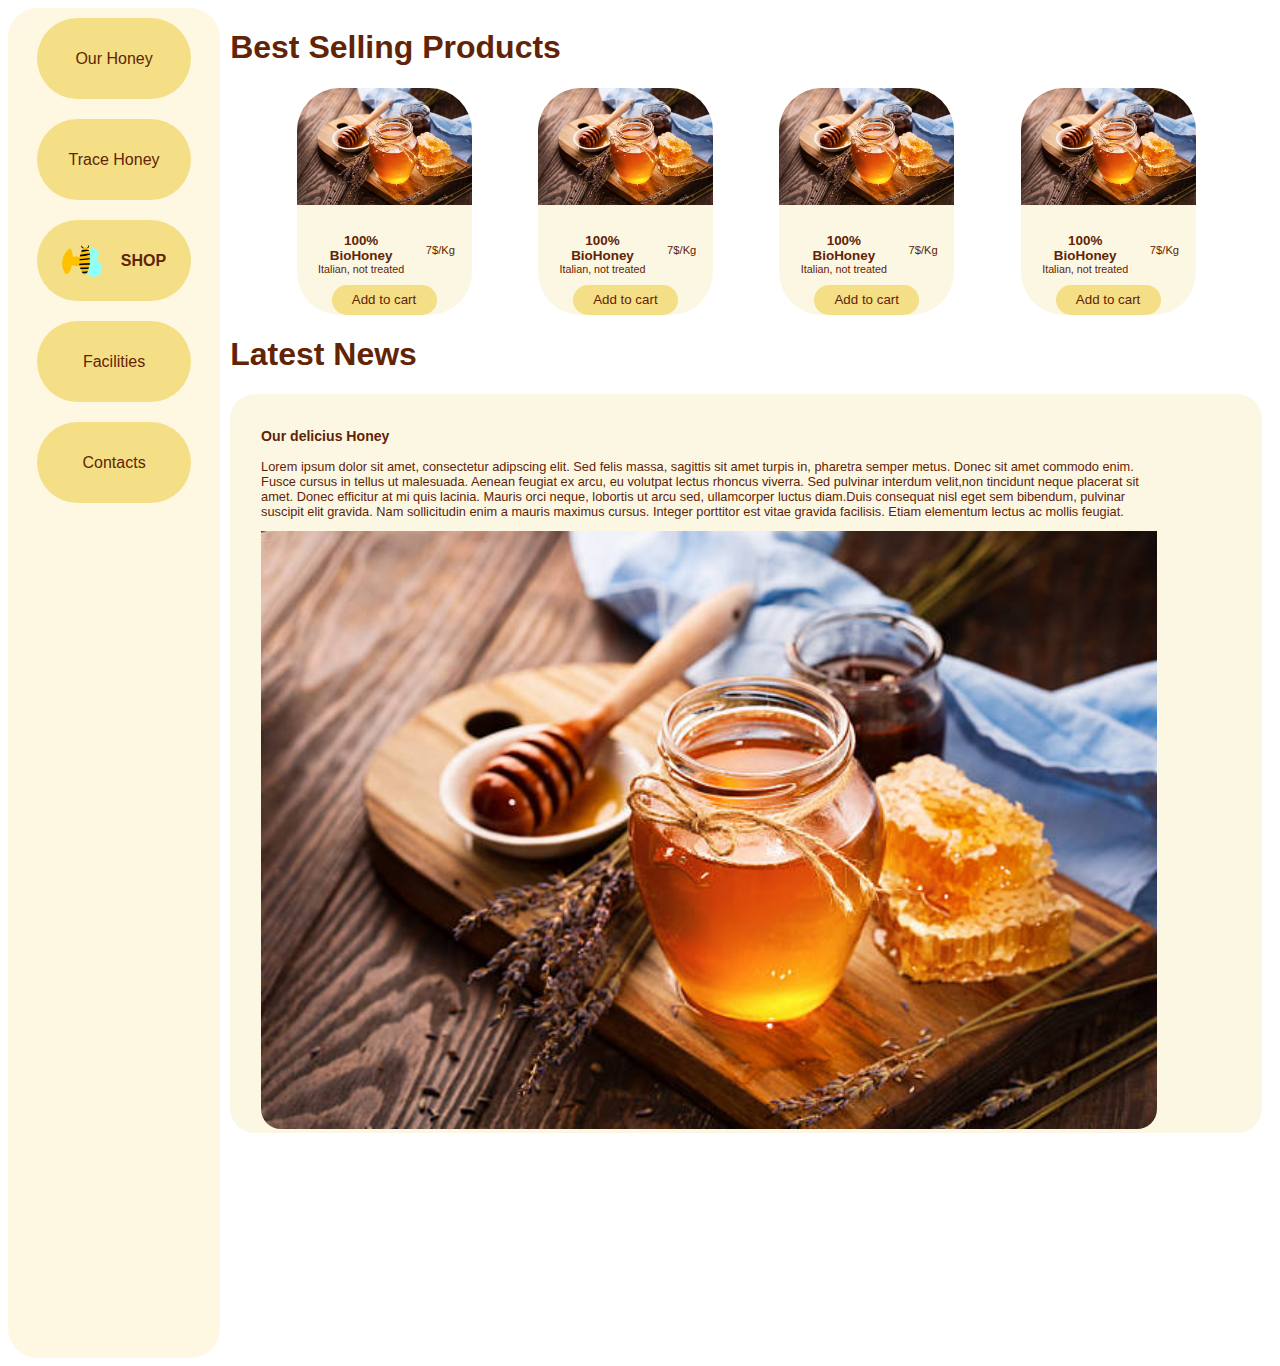
<file: index.html>
<!DOCTYPE html>
<html lang="en">
  <head>
    <link rel="stylesheet" href="style.css" />
    <meta charset="UTF-8" />
    <meta name="viewport" content="width=device-width, initial-scale=1.0" />
    <title>HONEY SHOP</title>
  </head>
  <body>
    <div id="section">
      <nav class="navBar">
        <button class="btn">Our Honey</button>
        <button class="btn">Trace Honey</button>
        <button class="btn ape">
          <img src="assets/imgs/logo.png" alt="logo ape" id="logo" />SHOP
        </button>
        <button class="btn">Facilities</button>
        <button class="btn">Contacts</button>
      </nav>
      <main>
        <h1>Best Selling Products</h1>
        <div id="cards">
          <div class="card">
            <img src="assets/imgs/honey.jpg" alt="Miele" />
            <div class="description">
              <div class="cardTitle">
                <h1>100% BioHoney</h1>
                <p>Italian, not treated</p>
              </div>
              <div class="price"><p>7$/Kg</p></div>
            </div>
            <button class="cart">Add to cart</button>
          </div>
          <div class="card">
            <img src="assets/imgs/honey.jpg" alt="Miele" />
            <div class="description">
              <div class="cardTitle">
                <h1>100% BioHoney</h1>
                <p>Italian, not treated</p>
              </div>
              <div class="price"><p>7$/Kg</p></div>
            </div>
            <button class="cart">Add to cart</button>
          </div>
          <div class="card">
            <img src="assets/imgs/honey.jpg" alt="Miele" />
            <div class="description">
              <div class="cardTitle">
                <h1>100% BioHoney</h1>
                <p>Italian, not treated</p>
              </div>
              <div class="price"><p>7$/Kg</p></div>
            </div>
            <button class="cart">Add to cart</button>
          </div>
          <div class="card">
            <img src="assets/imgs/honey.jpg" alt="Miele" />
            <div class="description">
              <div class="cardTitle">
                <h1>100% BioHoney</h1>
                <p>Italian, not treated</p>
              </div>
              <div class="price"><p>7$/Kg</p></div>
            </div>
            <button class="cart">Add to cart</button>
          </div>
        </div>
        <article>
          <div><h1>Latest News</h1></div>
          <div id="article">
            <div><img src="assets/imgs/honey.jpg" alt="" class="immagine" /></div>
            <div class="testo">
              <h3>Our delicius Honey</h3>
              <p>
                Lorem ipsum dolor sit amet, consectetur adipscing elit. Sed felis massa,
                sagittis sit amet turpis in, pharetra semper metus. Donec sit amet commodo
                enim. Fusce cursus in tellus ut malesuada. Aenean feugiat ex arcu, eu
                volutpat lectus rhoncus viverra. Sed pulvinar interdum velit,non tincidunt
                neque placerat sit amet. Donec efficitur at mi quis lacinia. Mauris orci
                neque, lobortis ut arcu sed, ullamcorper luctus diam.Duis consequat nisl
                eget sem bibendum, pulvinar suscipit elit gravida. Nam sollicitudin enim a
                mauris maximus cursus. Integer porttitor est vitae gravida facilisis.
                Etiam elementum lectus ac mollis feugiat.
              </p>
            </div>
          </div>
        </article>
      </main>
    </div>

    <!-- <article>
      <div><h1>Latest News</h1></div>
      <div id="article">
        <div><img src="assets/imgs/honey.jpg" alt="" class="immagine" /></div>
        <div class="testo">
          <h3>Our delicius Honey</h3>
          <p>
            Lorem ipsum dolor sit amet, consectetur adipscing elit. Sed felis massa,
            sagittis sit amet turpis in, pharetra semper metus. Donec sit amet commodo
            enim. Fusce cursus in tellus ut malesuada. Aenean feugiat ex arcu, eu volutpat
            lectus rhoncus viverra. Sed pulvinar interdum velit,non tincidunt neque
            placerat sit amet. Donec efficitur at mi quis lacinia. Mauris orci neque,
            lobortis ut arcu sed, ullamcorper luctus diam.Duis consequat nisl eget sem
            bibendum, pulvinar suscipit elit gravida. Nam sollicitudin enim a mauris
            maximus cursus. Integer porttitor est vitae gravida facilisis. Etiam elementum
            lectus ac mollis feugiat.
          </p>
        </div>
      </div>
    </article> -->
  </body>
</html>
</file>
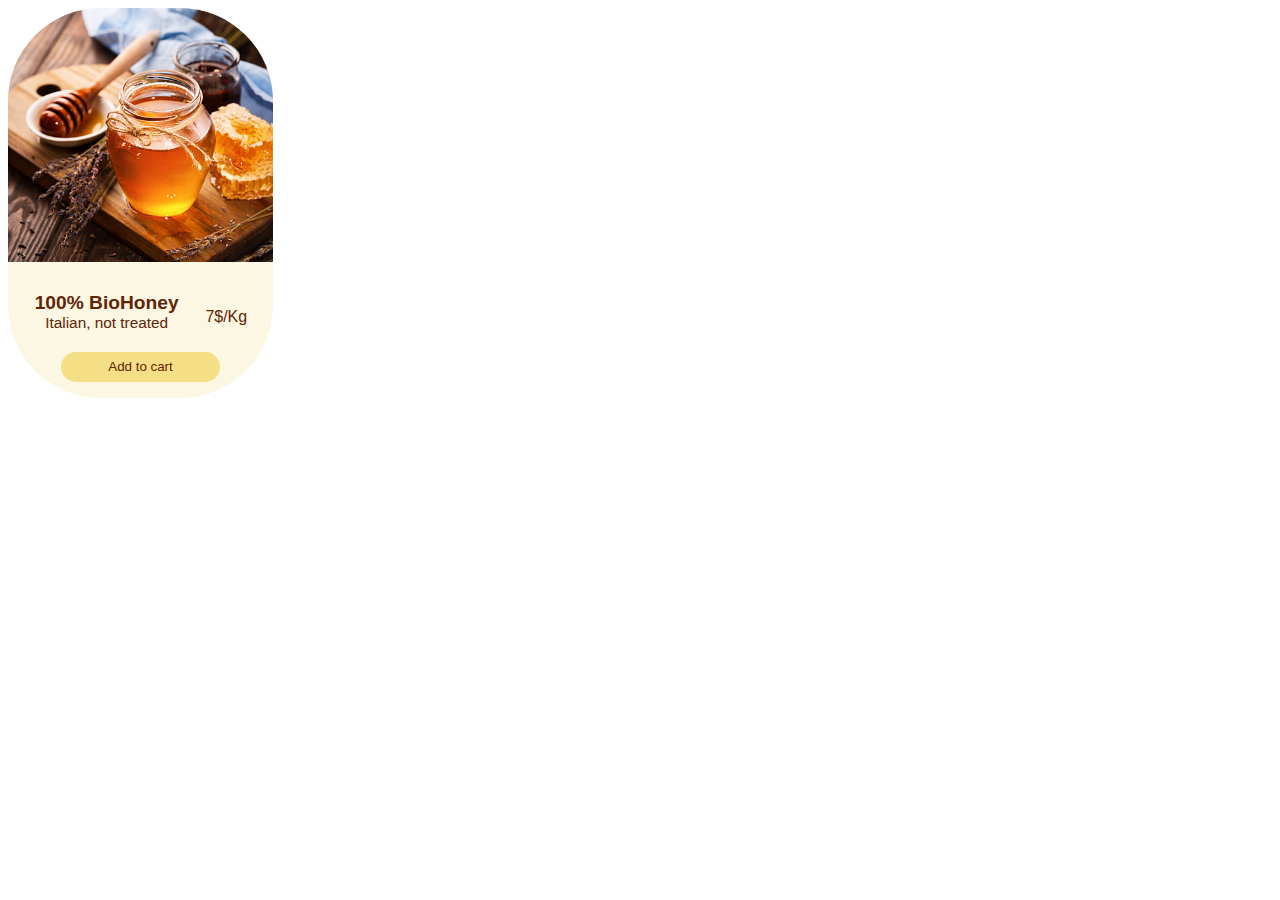
<file: card.html>
<!DOCTYPE html>
<html lang="en">
  <head>
    <link rel="stylesheet" href="card.css" />
    <meta charset="UTF-8" />
    <meta name="viewport" content="width=device-width, initial-scale=1.0" />
    <title>Card</title>
  </head>
  <body>
    <div class="card">
      <img src="assets/imgs/honey.jpg" alt="Miele" />
      <div class="description">
        <div class="cardTitle">
          <h1>100% BioHoney</h1>
          <p>Italian, not treated</p>
        </div>
        <div class="price"><p>7$/Kg</p></div>
      </div>
      <button>Add to cart</button>
    </div>
  </body>
</html>
</file>
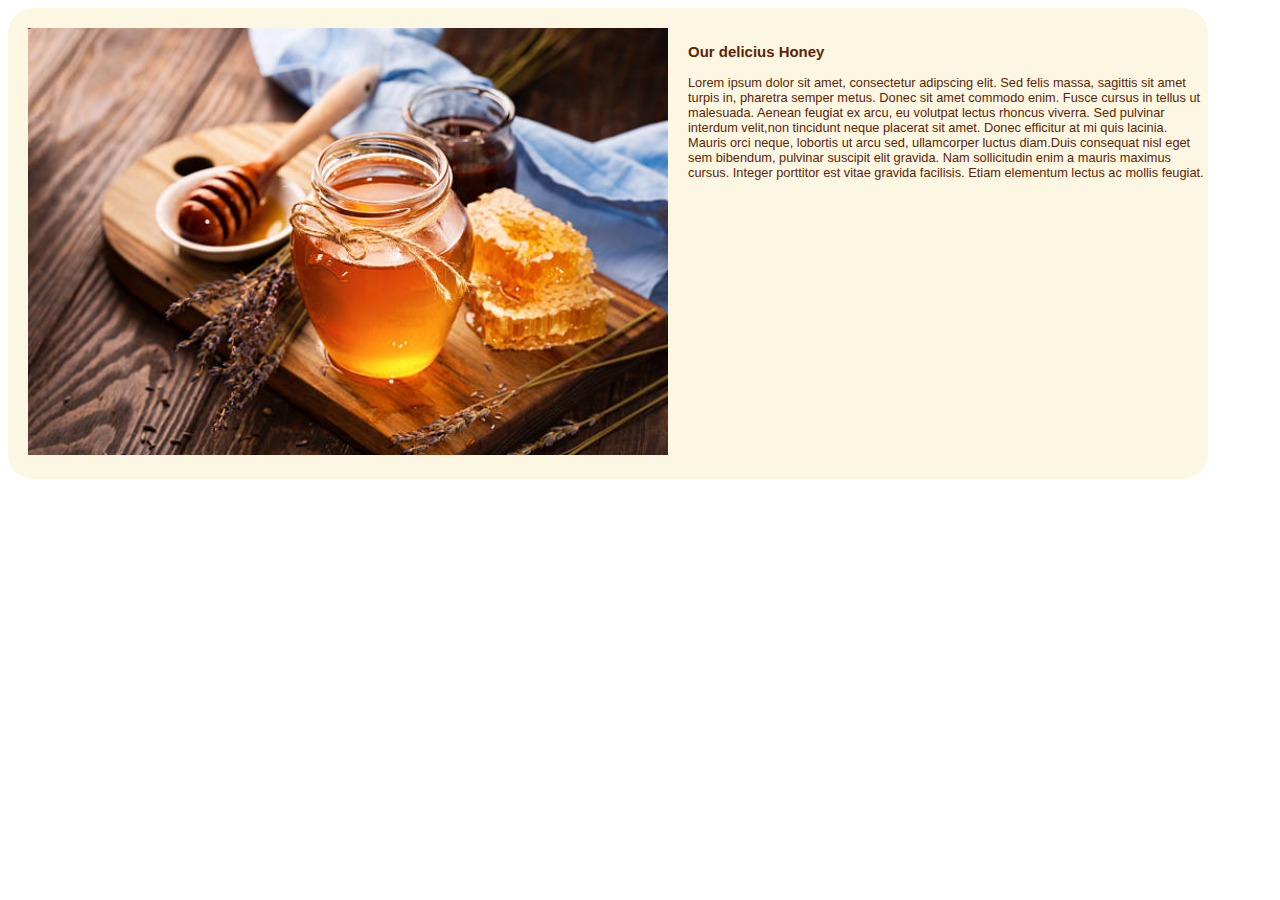
<file: flexArticle.html>
<!DOCTYPE html>
<html lang="en">
  <head>
    <link rel="stylesheet" href="flexArticle.css" />
    <meta charset="UTF-8" />
    <meta name="viewport" content="width=device-width, initial-scale=1.0" />
    <title>Flexible Article</title>
  </head>
  <body>
    <article>
      <div><img src="assets/imgs/honey.jpg" alt="" class="immagine" /></div>
      <div class="testo">
        <h3>Our delicius Honey</h3>
        <p>
          Lorem ipsum dolor sit amet, consectetur adipscing elit. Sed felis massa,
          sagittis sit amet turpis in, pharetra semper metus. Donec sit amet commodo enim.
          Fusce cursus in tellus ut malesuada. Aenean feugiat ex arcu, eu volutpat lectus
          rhoncus viverra. Sed pulvinar interdum velit,non tincidunt neque placerat sit
          amet. Donec efficitur at mi quis lacinia. Mauris orci neque, lobortis ut arcu
          sed, ullamcorper luctus diam.Duis consequat nisl eget sem bibendum, pulvinar
          suscipit elit gravida. Nam sollicitudin enim a mauris maximus cursus. Integer
          porttitor est vitae gravida facilisis. Etiam elementum lectus ac mollis feugiat.
        </p>
      </div>
    </article>
  </body>
</html>
</file>
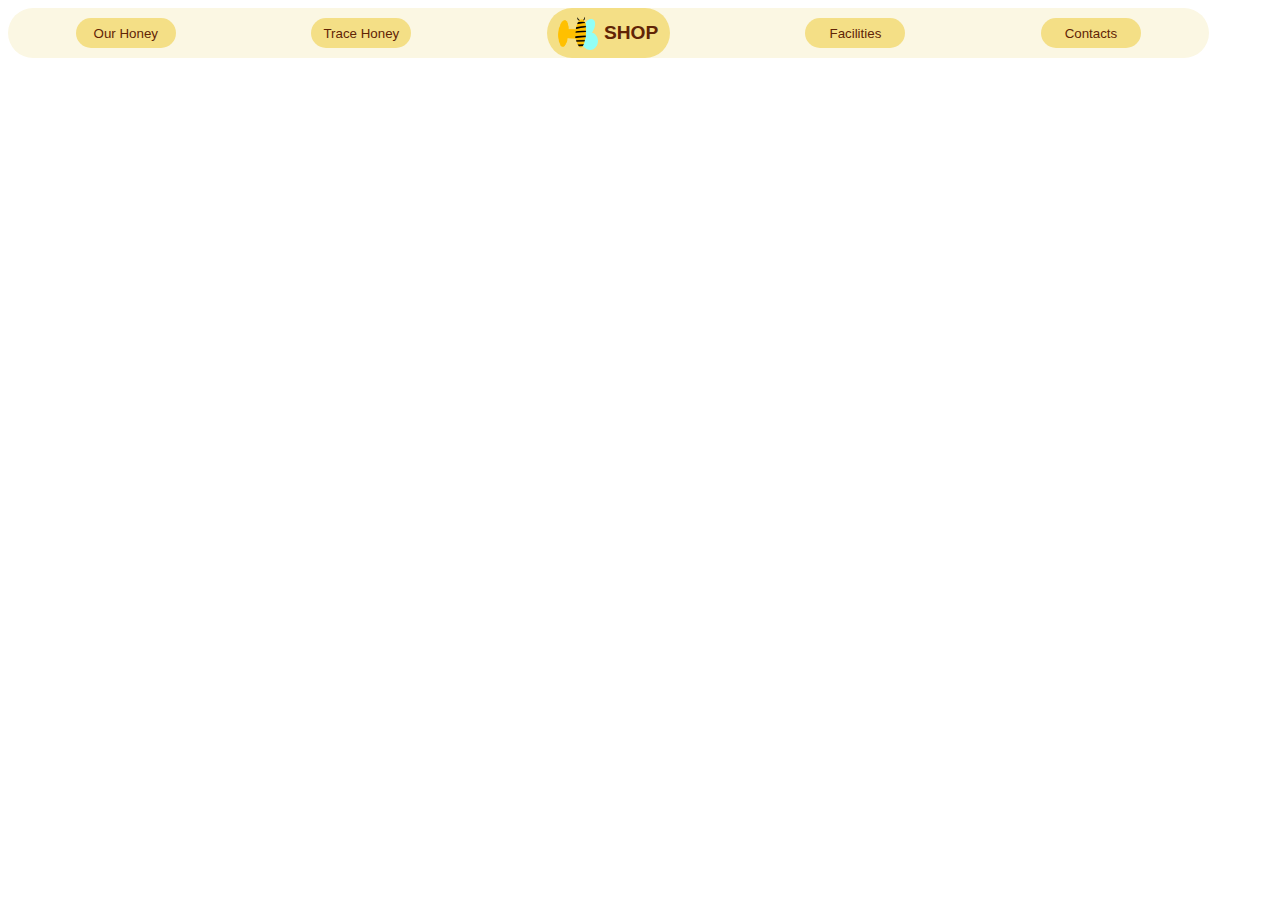
<file: navBar.html>
<!DOCTYPE html>
<html lang="en">
  <head>
    <link rel="stylesheet" href="navBar.css" />
    <meta charset="UTF-8" />
    <meta name="viewport" content="width=device-width, initial-scale=1.0" />
    <title>Navigation Bar</title>
  </head>
  <body>
    <div class="navBar">
      <button class="btn">Our Honey</button>
      <button class="btn">Trace Honey</button>
      <button class="btn ape">
        <img src="assets/imgs/logo.png" alt="logo ape" id="logo" />SHOP
      </button>
      <button class="btn">Facilities</button>
      <button class="btn">Contacts</button>
    </div>
  </body>
</html>
</file>
<file: style.css>
*{
    box-sizing: border-box;
    font-family: Arial, Helvetica, sans-serif;
    color: rgb(97, 36, 5);
}
/* -----------Navigation Bar */
.navBar{
    width: 100%;
    height: 80px;
    display: flex;
    justify-content: space-around;
    align-items: center;
    background-color: rgb(254, 247, 226);
    border-radius: 30px;
}
#logo{
    width: 40px;
}
.btn{
    width: 100px;
    height: 30px;
    border-radius: 30px;
    background-color:rgb(244, 223, 134) ;
    border: none;
    
}
.ape{
    width: 123px;
    height: 50px;
    display: flex;
    justify-content: space-evenly;
    align-items: center;
    font-size: 1.2em;
    font-weight: 600;
    
}
@media screen and (min-width: 768px){
    #section{
        display: flex;
    }
    .navBar{
        width: 250px;
        height: 150vh;
        display: flex;
        /* justify-content: space-around; */
        /* align-items: center; */
        background-color: rgb(254, 247, 226);
        border-radius: 30px;
        flex-direction: column;
        justify-content: flex-start;
        gap: 10px;
    }
    .btn{
        width: 154px;
        height: 81px;
        border-radius: 50px;
        margin-inline: 15px;
        font-size: 1em;
    }
    
}

/* ------------Main */
main{
    margin-inline: 10px;
    width: 95vw;
}


    



/* -----------CARDS */

.card{
    width: 265px;
    /* height: 390px; */
    background-color: rgb(251, 247, 227);
    border-radius: 93px;
    overflow: hidden; 
    
}
img{
    width: 100%;
    border-radius: 20px 20px 0 0;
    /* height: 65%; */
    object-fit: cover;    
}
.cardTitle h1 , .cardTitle p{
    margin: 0;
    text-align: center;    
}
.cardTitle{    
    width: 55%;
    height: 20%;
    font-size: 0.6em;    
}
.cardTitle p{
    font-size: 1.6em;
}
.description{
    display: flex;
    padding-top: 26px;
    justify-content: space-evenly;  
    color: rgb(97, 36, 5);  
}
button{
    height: 30px;
    width: 60%;
    display: block;
    margin-inline: auto;
    margin-top: 10px;
    border-radius: 30px;
    background-color: rgb(244, 223, 134);
    border: none;
    color: rgb(97, 36, 5);
}
@media screen and (max-width: 767px){
    .card {
        width: 241px;
        /* height: 239px; */
        background-color: rgb(251, 247, 227);
        border-radius: 43px;
        overflow: hidden;
        font-size: 0.7em;
    }
    .description {
        display: flex;
        padding-top: 11px;
        justify-content: space-around;
        color: rgb(97, 36, 5);
    }
    #cards{
        display: flex;
        flex-wrap: wrap;
        gap: 30px;
        justify-content: center;
    }
    .cart{
        font-size: 0.9em;
        margin-top: 0;
    }
    
}
@media screen and (min-width: 768px){
    .card {
        width: 175px;
        /* height: 239px; */
        background-color: rgb(251, 247, 227);
        border-radius: 43px;
        overflow: hidden;
        font-size: 0.7em;
    }
    #cards{
        display: flex;
        
        justify-content: space-evenly;
        
    }
    
}


/* --------Flex Article */

#article{
    
    background-color: rgb(251, 247, 227);
    display: flex;
    border-radius:25px ;
    box-sizing: border-box;
    

}
.immagine{
    min-width: 420px;
    width: 50vw;
    margin: 20px;
}
.testo{
    width: 50vw;
    margin-top: 20px;
    font-size: 0.8em;   
}

@media screen and (max-width: 767px){
        article{
        margin-top: 30px;
        margin-bottom: 0;
         }
        #article {
        flex-direction :column-reverse;
        width: 92vw;            
                        
        }
        .testo{
            margin-left: 4%;
            width: 0

            
        }
        .immagine{
            min-width: 100px;
            margin-block: 0;
            border-radius: 0;
            width: 85vw;
           
            }
            .testo{
                width: 85vw;
            
        }
        
        
    }

    @media screen and (min-width: 768px){
        #article{
            flex-direction: column-reverse;
            padding-left: 3%;
            
        }
        .immagine{
            
            border-radius: 0 0 20px 20px;
            width: 70vw;
            margin: 0;
        }
        .testo{
            width: 70vw;

        }
        .testo h3{
            
            font-size: 1.1em;
        }
        
    }
</file>
<file: card.css>
*{
    box-sizing: border-box;
    font-family: Arial, Helvetica, sans-serif;
}
.card{
    width: 265px;
    height: 390px;
    background-color: rgb(251, 247, 227);
    border-radius: 93px;
    overflow: hidden;    
}
img{
    width: 100%;
    border-radius: 20px 20px 0 0;
    height: 65%;
    object-fit: cover;    
}
.cardTitle h1 , .cardTitle p{
    margin: 0;
    text-align: center;    
}
.cardTitle{    
    width: 55%;
    height: 20%;
    font-size: 0.6em;    
}
.cardTitle p{
    font-size: 1.6em;
}
.description{
    display: flex;
    padding-top: 26px;
    justify-content: space-evenly;  
    color: rgb(97, 36, 5);  
}
button{
    height: 30px;
    width: 60%;
    display: block;
    margin-inline: auto;
    margin-top: 10px;
    border-radius: 30px;
    background-color: rgb(244, 223, 134);
    border: none;
    color: rgb(97, 36, 5);
}
</file>
<file: flexArticle.css>
*{
    box-sizing: border-box;
    font-family: Arial, Helvetica, sans-serif;
    color: rgb(97, 36, 5);
}

article{
    
    background-color: rgb(251, 247, 227);
    display: flex;
    border-radius:25px ;
    max-width: 1200px;
    box-sizing: border-box;
    

}
.immagine{
    min-width: 420px;
    width: 50vw;
    margin: 20px;
}
.testo{
    width: 50vw;
    margin-top: 20px;
    font-size: 0.8em;   
}

@media screen and (max-width: 767px){
        article {
            flex-direction :column-reverse;
            width: 60%;
            
            
        }
        .testo{
            margin-left: 7%;

            
        }
        .immagine{
            min-width: 100px;
            margin-block: 0;
            
        }
        
    }
</file>
<file: navBar.css>
*{
    box-sizing: border-box;
    font-family: Arial, Helvetica, sans-serif;
}
.navBar{
    width: 95%;
    display: flex;
    justify-content: space-around;
    align-items: center;
    background-color: rgb(251, 247, 227);
    border-radius: 30px;


}

#logo{
    width: 40px;
}
.btn{
    width: 100px;
    height: 30px;
    border-radius: 30px;
    background-color:rgb(244, 223, 134) ;
    border: none;
    color: rgb(97, 36, 5);
}
.ape{
    width: 123px;
    height: 50px;
    display: flex;
    justify-content: space-evenly;
    align-items: center;
    font-size: 1.2em;
    font-weight: 600;
    
}
</file>
